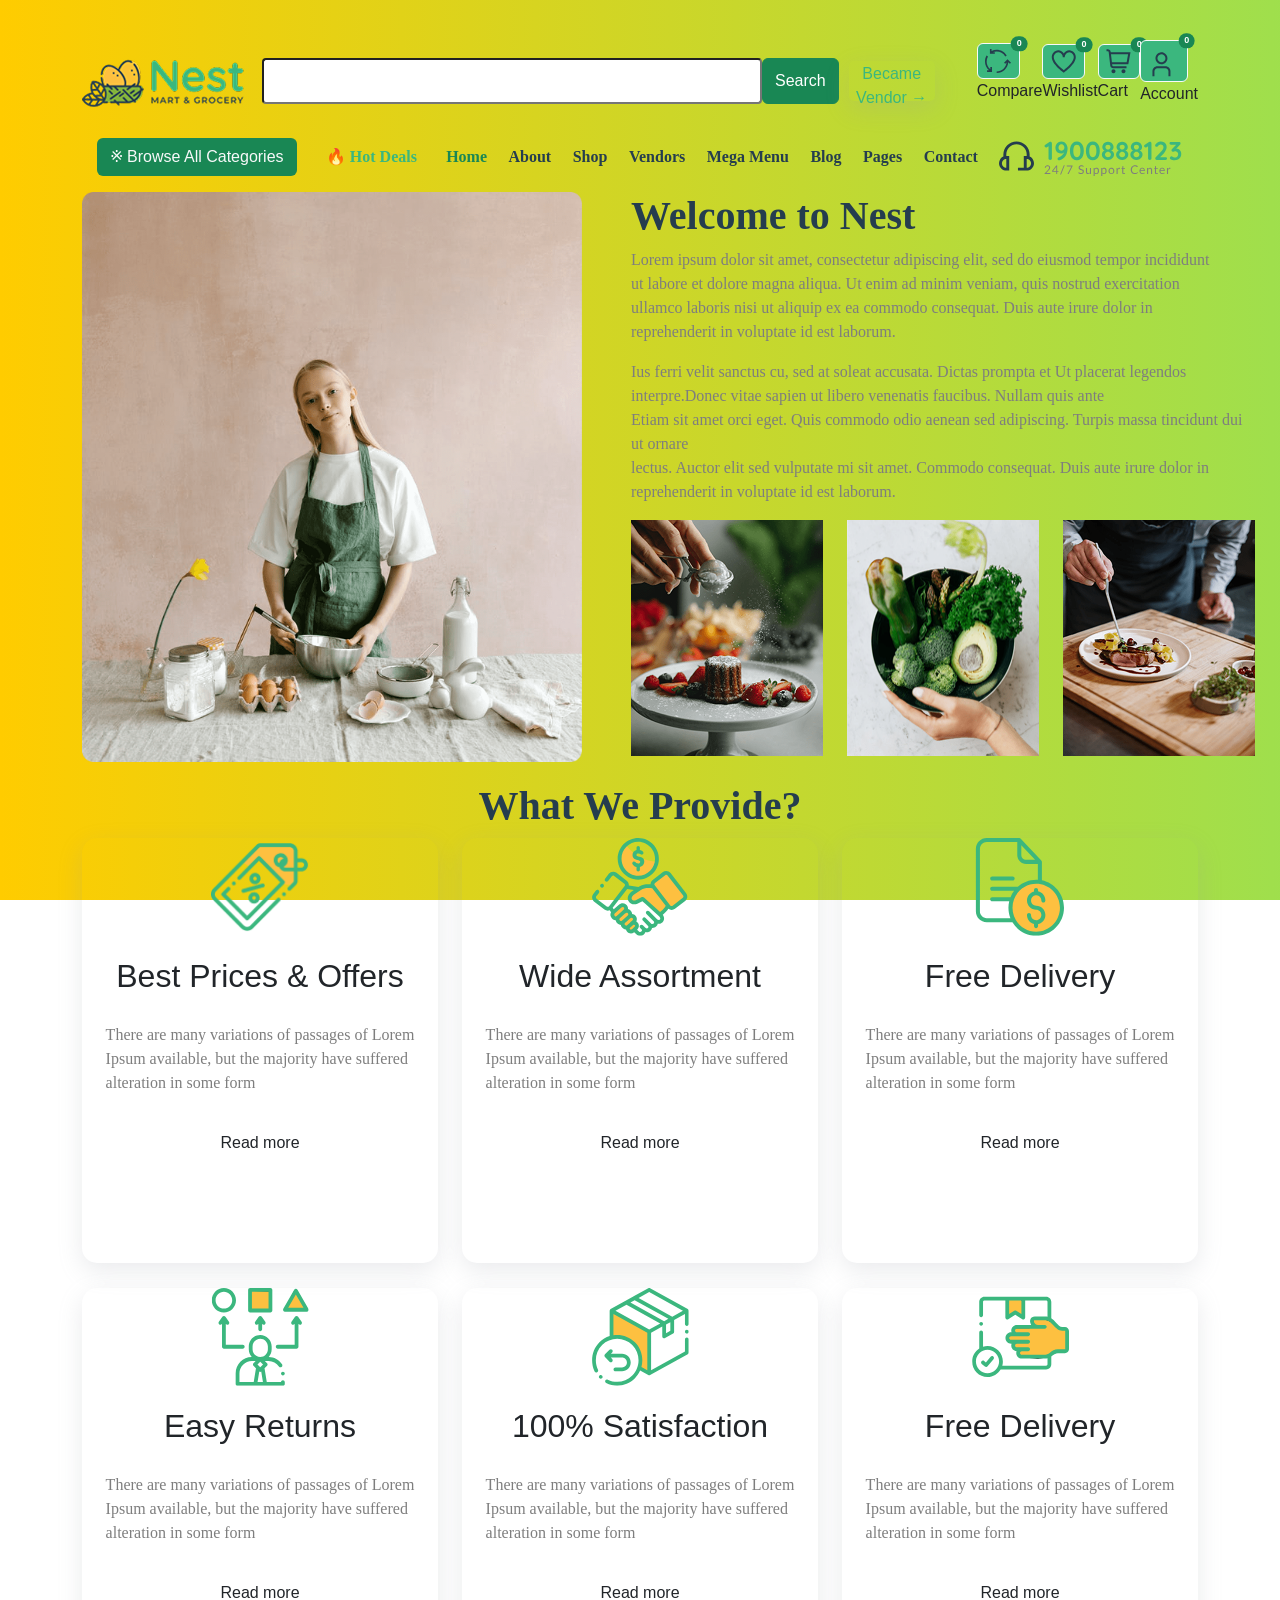
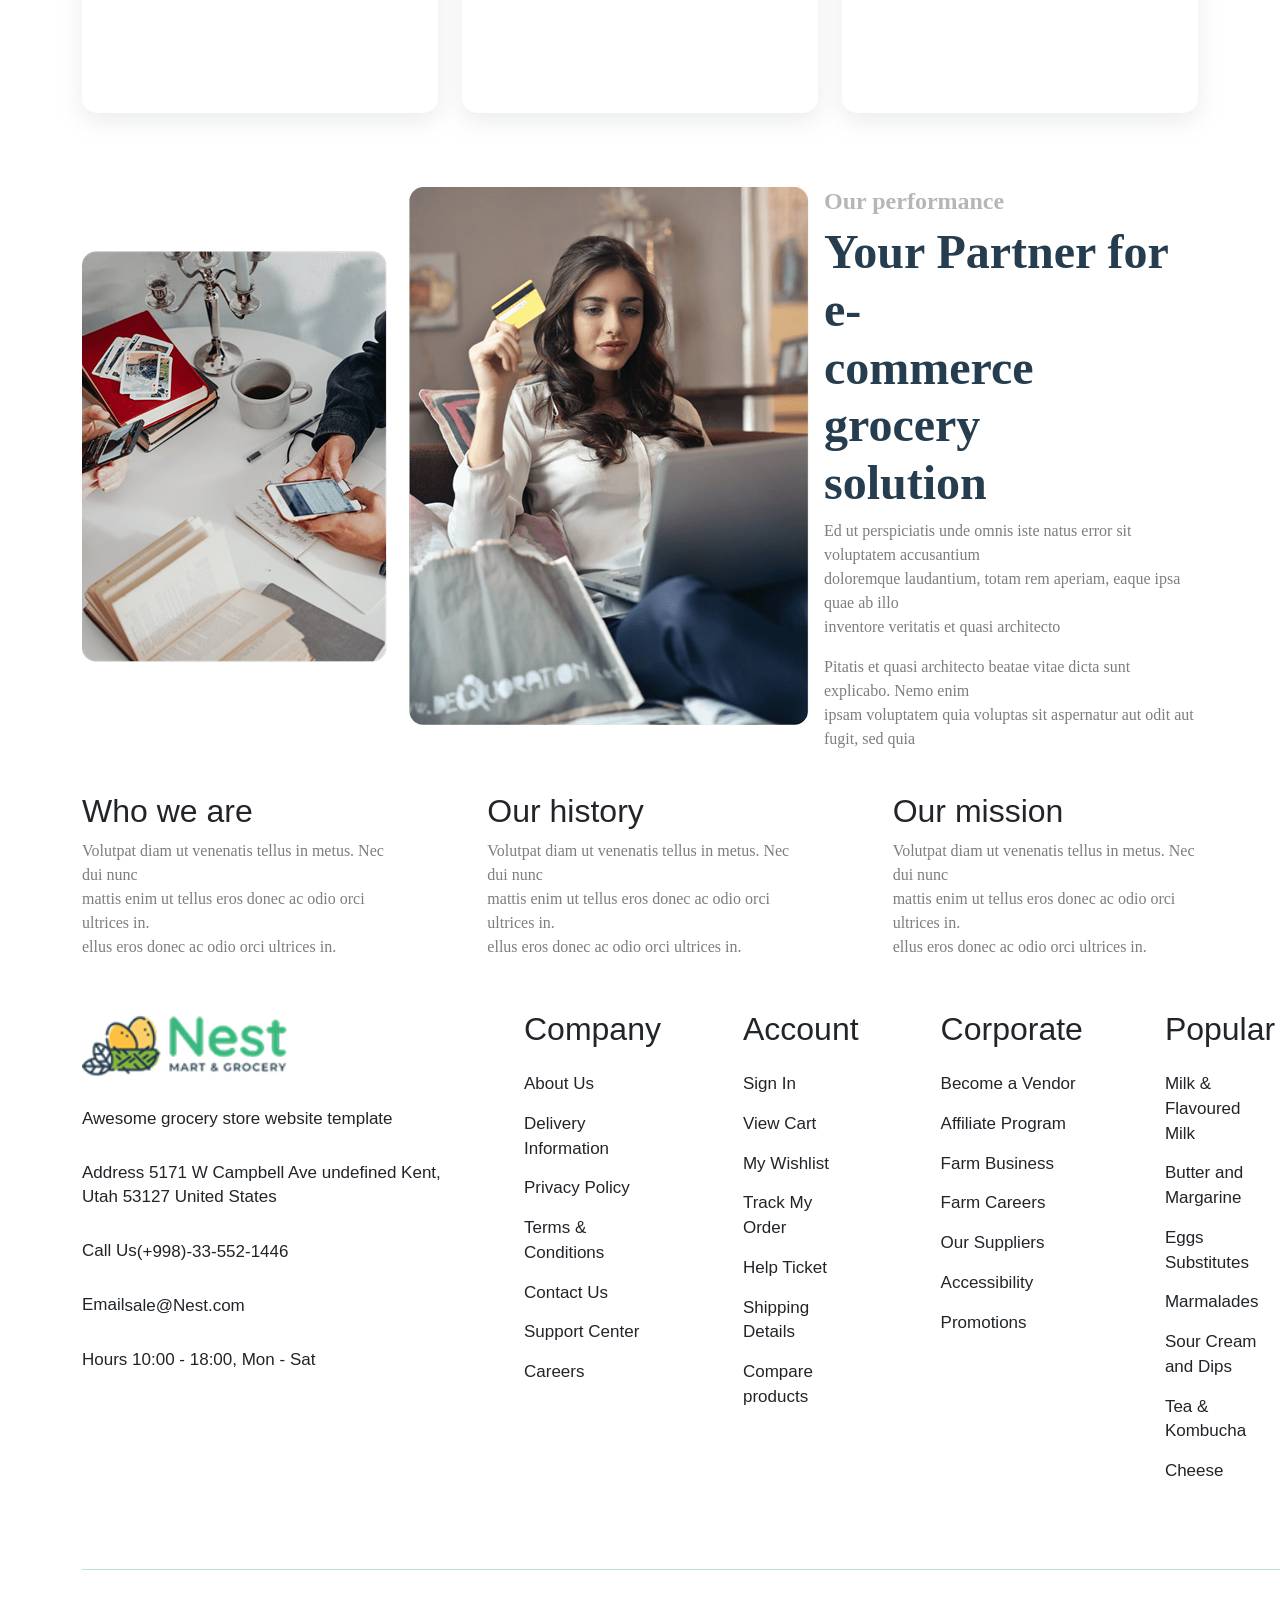
<file: Saidazim.html>
<!DOCTYPE html>
<html lang="en">

<head>
    <meta charset="UTF-8">
    <meta name="viewport" content="width=, initial-scale=1.0">
    <title>Document</title>
    <link rel="stylesheet" href="	https://cdn.jsdelivr.net/npm/bootstrap@5.3.8/dist/css/bootstrap.min.css">
    <link rel="stylesheet" href="main.css">
</head>

<body>
    <Header>
        <div class="container">
            <div class="next-heading-wr">
                <img class="heading-logo" src="./images/Nest.png" alt="" />

                <form class="form-inline d-flex">
                    <input class="input form-control-sm" placeholder type="search" />
                    <button type="submit" class="button btn btn-success">Search</button>
                </form>
                <button class="btv">Became Vendor →</button>
                <ul class="d-flex g-5 align-items-center">
                    <li>
                        <a href=""><button type="button" class="badge btn btn-outline-light position-relative">
                                <img src="./images/SVG.svg" alt="" />

                                <span
                                    class="position-absolute top-0 start-100 translate-middle badge rounded-pill bg-success">
                                    0
                                    <span class="visually-hidden">unread messages</span>
                                </span>
                            </button></a>
                        <span>Compare</span>
                    </li>
                    <li>
                        <a href=""><button type="button" class="badge btn btn-outline-light position-relative">
                                <img src="./images/SVG (1).svg" alt="" />
                                <span
                                    class="position-absolute top-0 start-100 translate-middle badge rounded-pill bg-success">
                                    0
                                    <span class="visually-hidden">unread messages</span>
                                </span>
                            </button></a>
                        <span>Wishlist</span>
                    </li>
                    <li>
                        <a href=""><button type="button" class="badge btn btn-outline-light position-relative">
                                <img src="./images/SVG (2).svg" alt="" />
                                <span
                                    class="position-absolute top-0 start-100 translate-middle badge rounded-pill bg-success">
                                    0
                                    <span class="visually-hidden">unread messages</span>
                                </span>
                            </button></a>
                        <span>Cart</span>
                    </li>
                    <li>
                        <a href=""><button type="button" class="badge btn btn-outline-light position-relative">
                                <img src="./images/394.svg" alt="" />
                                <span
                                    class="position-absolute top-0 start-100 translate-middle badge rounded-pill bg-success">
                                    0
                                    <span class="visually-hidden">unread messages</span>
                                </span>
                            </button></a>
                        <span>Account</span>
                    </li>
                </ul>
            </div>
            <div class="third-heading-wr">
                <button class="btn -nextbtn bg-success text-light">
                    ※ Browse All Categories
                </button>
                <span class="span"> 🔥 Hot Deals </span>
                <nav>
                    <ul class="list d-flex g-5">
                        <li>
                            <a class="a-1 text-success" href="">Home</a>
                        </li>
                        <li>
                            <a class="a" href="index.html">About</a>
                        </li>
                        <li>
                            <a class="a" href="">Shop</a>
                        </li>
                        <li>
                            <a class="a" href="">Vendors</a>
                        </li>
                        <li>
                            <a class="a" href="">Mega Menu </a>
                        </li>
                        <li>
                            <a class="a" href="">Blog </a>
                        </li>
                        <li>
                            <a class="a" href="">Pages </a>
                        </li>
                        <li>
                            <a class="a" href="">Contact </a>
                        </li>
                        <img src="./images/Container (2).svg" alt="" />
                    </ul>
                </nav>
                <div class="gradient-bg"></div>

                <!-- <h1 class="title">Mening Saytim</h1> -->
            </div>
    </Header>
    <main>
        <section class="e">
            <div class="container">
                <div class="r">
                    <div>
                        <img class="h" src="./images/106.png" alt="">
                    </div>
                    <div class="p-wr">
                        <h1 class="l">Welcome to Nest</h1>
                        <p class="u">Lorem ipsum dolor sit amet, consectetur adipiscing elit, sed do eiusmod tempor
                            incididunt <br>
                            ut labore et dolore magna aliqua. Ut enim ad minim veniam, quis nostrud exercitation <br>
                            ullamco laboris nisi ut aliquip ex ea commodo consequat. Duis aute irure dolor in <br>
                            reprehenderit in voluptate id est laborum.</p>
                        <p class="u">
                            Ius ferri velit sanctus cu, sed at soleat accusata. Dictas prompta et Ut placerat legendos
                            <br>
                            interpre.Donec vitae sapien ut libero venenatis faucibus. Nullam quis ante <br> Etiam sit
                            amet
                            orci eget. Quis commodo odio aenean sed adipiscing. Turpis massa tincidunt dui ut ornare
                            <br>
                            lectus. Auctor elit sed vulputate mi sit amet. Commodo consequat. Duis aute irure dolor in
                            <br>
                            reprehenderit in voluptate id est laborum.
                        </p>
                        <div class="k">
                            <img src="./images/about-2.png.png" alt="">
                            <img src="./images/about-3.png.png" alt="">
                            <img src="./images/about-4.png.png" alt="">
                        </div>
                    </div>
                </div>
            </div>
        </section>
        <section>
            <div class="container">
                <h1 class="f">What We Provide?</h1>
                <div class="j">
                    <div class="mini-e">
                        <img class="said" src="./images/icon-1.svg.png" alt="">
                        <h2 class="g">Best Prices & Offers</h2>
                        <p class="u">There are many variations of passages of Lorem <br>
                            Ipsum available, but the majority have suffered <br>
                            alteration in some form</p>
                        <span>Read more</span>
                    </div>
                    <div class="mini-e">
                        <img class="said" src="./images/icon-2.svg fill.svg" alt="">
                        <h2 class="g">Wide Assortment</h2>
                        <p class="u">There are many variations of passages of Lorem <br>
                            Ipsum available, but the majority have suffered <br>
                            alteration in some form</p>
                        <span>Read more</span>
                    </div>
                    <div class="mini-e">
                        <img class="said" src="./images/icon-3.svg fill.svg" alt="">
                        <h2 class="g">Free Delivery</h2>
                        <p class="u">There are many variations of passages of Lorem <br>
                            Ipsum available, but the majority have suffered <br>
                            alteration in some form</p>
                        <span>Read more</span>
                    </div>
                </div>
                <div class="sunat">
                    <div class="mini-e">
                        <img class="said" src="./images/icon-4.svg.svg" alt="">
                        <h2 class="g">Easy Returns</h2>
                        <p class="u">There are many variations of passages of Lorem <br>
                            Ipsum available, but the majority have suffered <br>
                            alteration in some form</p>
                        <span>Read more</span>
                    </div>
                    <div class="mini-e">
                        <img class="said" src="./images/icon-5.svg.svg" alt="">
                        <h2 class="g">100% Satisfaction</h2>
                        <p class="u">There are many variations of passages of Lorem <br>
                            Ipsum available, but the majority have suffered <br>
                            alteration in some form</p>
                        <span>Read more</span>
                    </div>
                    <div class="mini-e">
                        <img class="said" src="./images/icon-6.svg.svg" alt="">
                        <h2 class="g">Free Delivery</h2>
                        <p class="u">There are many variations of passages of Lorem <br>
                            Ipsum available, but the majority have suffered <br>
                            alteration in some form</p>
                        <span>Read more</span>
                    </div>
                </div>
            </div>
        </section>
        <section>
            <div class="container">
                <div class="kaiser">
                    <div>
                        <img src="/images/about-5.png.png" alt="">
                    </div>
                    <div>
                        <h3 class="lol">Our performance</h3>
                        <h1 class="pol">Your Partner for e- <br>
                            commerce grocery <br>
                            solution</h1>
                        <p class="huy">Ed ut perspiciatis unde omnis iste natus error sit voluptatem accusantium <br>
                            doloremque laudantium, totam rem aperiam, eaque ipsa quae ab illo <br>
                            inventore veritatis et quasi architecto</p>
                        <p class="huy">Pitatis et quasi architecto beatae vitae dicta sunt explicabo. Nemo enim <br>
                            ipsam voluptatem quia voluptas sit aspernatur aut odit aut fugit, sed quia</p>
                    </div>
                </div>
            </div>
        </section>
        <div class="container">
            <div class="d-flex nn">
                <div>
                    <h2 class="g">Who we are</h2>
                    <p class="u">Volutpat diam ut venenatis tellus in metus. Nec dui nunc <br>
                        mattis enim ut tellus eros donec ac odio orci ultrices in. <br>
                        ellus eros donec ac odio orci ultrices in.</p>
                </div>
                <div>
                    <h2 class="g">Our history</h2>
                    <p class="u">Volutpat diam ut venenatis tellus in metus. Nec dui nunc <br>
                        mattis enim ut tellus eros donec ac odio orci ultrices in. <br>
                        ellus eros donec ac odio orci ultrices in.</p>
                </div>
                <div>
                    <h2 class="g">Our mission</h2>
                    <p class="u">Volutpat diam ut venenatis tellus in metus. Nec dui nunc <br>
                        mattis enim ut tellus eros donec ac odio orci ultrices in. <br>
                        ellus eros donec ac odio orci ultrices in.</p>
                </div>
            </div>
        </div>
    </main>
    <footer>
        <div class="container">

            <div class="c">
                <div class="header" data-aos="fade-up" data-aos-duration="3000">
                    <div class="bagraunt"></div>
                </div>
                <div class="header2" data-aos="flip-left" data-aos-easing="ease-out-cubic" data-aos-duration="3000">
                    <div class="chast1">
                        <div class="en1">
                            <img class="ozida" src="./images/Nest.png" alt="">
                            <strong class="h2-sr">Awesome grocery store website
                                template</strong>
                            <strong class="h2-sr">Address 5171 W Campbell Ave undefined Kent, Utah 53127 United
                                States</strong>
                            <strong class="h2-sr"> Call Us<strong class="h2-sr gov">(+998)-33-552-1446</strong></strong>
                            <strong class="h2-sr"> Email<strong class="h2-sr gov">sale@Nest.com</strong></strong>
                            <strong class="h2-sr">Hours 10:00 - 18:00, Mon - Sat</strong>

                        </div>
                    </div>
                    <div class="en2">
                        <ul class="qq1">
                            <li class="qq2">
                                <h2 class="safari">Company</h2>
                            </li>
                            <li class="qq2"><strong class="h2-sr">About Us</strong></li>
                            <li class="qq2"><strong class="h2-sr">Delivery Information</strong></li>
                            <li class="qq2"><strong class="h2-sr">Privacy Policy</strong></li>
                            <li class="qq2"><strong class="h2-sr">Terms & Conditions</strong></li>
                            <li class="qq2"><strong class="h2-sr">Contact Us</strong></li>
                            <li class="qq2"><strong class="h2-sr">Support Center</strong></li>
                            <li class="qq2"><strong class="h2-sr">Careers</strong></li>
                        </ul>
                    </div>
                    <div class="en2">
                        <ul class="qq1">
                            <li class="qq2">
                                <h2 class="safari">Account</h2>
                            </li>
                            <li class="qq2"><strong class="h2-sr">Sign In</strong></li>
                            <li class="qq2"><strong class="h2-sr">View Cart</strong></li>
                            <li class="qq2"><strong class="h2-sr">My Wishlist</strong></li>
                            <li class="qq2"><strong class="h2-sr">Track My Order</strong></li>
                            <li class="qq2"><strong class="h2-sr">Help Ticket</strong></li>
                            <li class="qq2"><strong class="h2-sr">Shipping Details</strong></li>
                            <li class="qq2"><strong class="h2-sr">Compare products</strong></li>
                        </ul>
                    </div>
                    <div class="en2">
                        <ul class="qq1">
                            <li class="qq2">
                                <h2 class="safari">Corporate</h2>
                            </li>
                            <li class="qq2"><strong class="h2-sr">Become a Vendor</strong></li>
                            <li class="qq2"><strong class="h2-sr">Affiliate Program</strong></li>
                            <li class="qq2"><strong class="h2-sr">Farm Business</strong></li>
                            <li class="qq2"><strong class="h2-sr">Farm Careers</strong></li>
                            <li class="qq2"><strong class="h2-sr">Our Suppliers</strong></li>
                            <li class="qq2"><strong class="h2-sr">Accessibility</strong></li>
                            <li class="qq2"><strong class="h2-sr">Promotions</strong></li>
                        </ul>
                    </div>
                    <div class="en2">
                        <ul class="qq1">
                            <li class="qq2">
                                <h2 class="safari">Popular</h2>
                            </li>
                            <li class="qq2"><strong class="h2-sr">Milk & Flavoured Milk</strong></li>
                            <li class="qq2"><strong class="h2-sr">Butter and Margarine</strong></li>
                            <li class="qq2"><strong class="h2-sr">Eggs Substitutes</strong></li>
                            <li class="qq2"><strong class="h2-sr">Marmalades</strong></li>
                            <li class="qq2"><strong class="h2-sr">Sour Cream and Dips</strong></li>
                            <li class="qq2"><strong class="h2-sr">Tea & Kombucha</strong></li>
                            <li class="qq2"><strong class="h2-sr">Cheese</strong></li>
                        </ul>
                    </div>
                    <div class="en2">
                        <!-- <ul class="qq1">
              <li class="qq2">
                <h2 class="safari">Company</h2>
              </li>
              <li class="qq2"><strong class="h2-sr">From App Store or Google Play</strong></li>
              <li class="qq2"><a href="/"><img src="./imgs/img.svg" alt=""></a> <a href="/"><img
                    src="./imgs/img (1).svg" alt=""></a></li>
              <li class="qq2"><strong class="h2-sr">Secured Payment Gateways</strong></li>
              <li class="qq2"><strong class="h2-sr"><a href="/"><img src="./imgs/img (2).svg" alt=""></a></strong></li>


            </ul> -->
                    </div>

                </div>
            </div>
        </div>

    </footer>
</body>

</html>
</file>
<file: main.css>
* {
  box-sizing: border-box;
}

body {
  margin: 0;
}



.heading-a {
  text-decoration: none;
  font-family: Lato;
  font-weight: 400;
  font-style: Regular;
  font-size: 13px;
  line-height: 13px;
  letter-spacing: 0%;
  vertical-align: middle;
  color: rgba(126, 126, 126, 1);
}

li {
  list-style: none;
}

.heading-list {
  display: flex;
  gap: 20px;
  align-items: center;
  text-align: center;
  padding-left: 0;
}

.heading-center {
  font-family: Lato;
  font-weight: 700;
  font-style: Bold;
  font-size: 14px;
  line-height: 10px;
  letter-spacing: 0%;
  text-align: center;
  vertical-align: middle;
  color: rgba(59, 183, 126, 1);
}

.first-heading-wr {
  display: flex;
  align-items: center;
  gap: 50px;
}

.span {
  font-family: Lato;
  font-weight: 400;
  font-style: Regular;
  font-size: 13px;
  line-height: 13px;
  letter-spacing: 0%;
  vertical-align: middle;
  color: rgba(59, 183, 126, 1);
}

.heading-end-text {
  color: rgba(126, 126, 126, 1);
  font-family: Lato;
  font-weight: 400;
  font-style: Regular;
  font-size: 13px;
  line-height: 13px;
  letter-spacing: 0%;
  vertical-align: middle;
}

.Lan {
  font-family: Lato;
  font-weight: 400;
  font-style: Regular;
  font-size: 13px;
  line-height: 13px;
  letter-spacing: 0%;
  vertical-align: middle;
}

.heading-logo {
  width: 170;
  height: 52.16999816894531;
  min-width: 170px;
  max-width: 170px;
  opacity: 1;
}

.input-btn {
  padding: 14px;

  /* border: 2px solid rgba(188, 227, 201, 1); */
  /* border-radius: 4px; */
  border: none;
}

.inputs-btn {
  width: 91;
  min-width: 50px;
  min-height: 40px;
  /* opacity: 1; */
  padding-right: 22px;
  padding-left: 22px;
  border: none;
}

.next-heading-wr {
  display: flex;
  align-items: center;
  gap: 10px;
}

.input {
  width: 500px;
  height: 46px;
}

.button {
  height: 46px;
}

.img {
  width: 640px;
}

.btv {
  border: none;
  box-shadow: rgba(149, 157, 165, 0.2) 0px 8px 24px;
  background-color: transparent;
  width: 171px;
  height: 40px;
  border-radius: 5px;
  color: #3bb77e;
}

.badge {
  background-color: rgba(59, 183, 126, 1);
}

.btn-next {
  font-family: Quicksand;
  font-weight: 700;
  font-style: Bold;
  font-size: 16px;
  line-height: 44px;
  letter-spacing: 0%;
  text-align: center;
  vertical-align: middle;
}

.a {
  text-decoration-line: none;
  font-family: Quicksand;
  font-weight: 700;
  font-style: Bold;
  font-size: 16px;
  color: rgba(37, 61, 78, 1);
  line-height: 70px;
  letter-spacing: 0%;
  vertical-align: middle;
}

.list {
  gap: 21.5px;
  align-items: center;
  padding-top: 0;
  padding-left: 0;
  padding-bottom: 0;
  margin-bottom: 0;
}

.a-1 {
  color: rgba(59, 183, 126, 1);
  text-decoration-line: none;
  font-family: Quicksand;
  font-weight: 700;
  font-style: Bold;
  font-size: 16px;
  line-height: 70px;
  letter-spacing: 0%;
  vertical-align: middle;
}

.span {
  font-family: Quicksand;
  font-weight: 700;
  font-style: Bold;
  font-size: 16px;

  line-height: 26px;
  letter-spacing: 0%;
  vertical-align: middle;
}

.third-heading-wr {
  display: flex;
  align-items: center;
  justify-content: space-around;
}

body {
  background: #f5f5f5;
  padding: 40px;
}

.banner {
  background: #dff3ee;
  border-radius: 16px;
  padding: 40px;
  display: flex;
  align-items: center;
  justify-content: space-between;
  gap: 30px;
  background-image: url(./images/5195404522891710310_121.jpg);
}

.banner-text h1 {
  font-size: 36px;
  color: #1b4d3e;
}

.banner-text h2 {
  font-size: 32px;
  color: #1b4d3e;
  margin-bottom: 10px;
}

.banner-text p {
  color: #4f6f68;
  margin-bottom: 20px;
}

.banner-form {
  display: flex;
  gap: 10px;
}

.banner-form input {
  padding: 12px 16px;
  border-radius: 25px;
  border: none;
  outline: none;
  width: 220px;
}

.banner-form button {
  padding: 12px 20px;
  border-radius: 25px;
  border: none;
  background: #3bb77e;
  color: #fff;
  cursor: pointer;
  font-weight: bold;
}

.banner-image img {
  max-width: 260px;
}

@media (max-width: 768px) {
  .banner {
    flex-direction: column;
    text-align: center;
  }

  .banner-form {
    justify-content: center;
    flex-wrap: wrap;
  }
}

.main-h2 {
  font-family: Quicksand;
  font-weight: 700;
  font-style: Bold;
  font-size: 32px;
  line-height: 30px;
  letter-spacing: 0%;
  vertical-align: middle;
  color: rgba(37, 61, 78, 1);
}

.main-span {
  font-family: Quicksand;
  font-weight: 600;
  font-style: SemiBold;
  font-size: 15px;
  color: rgba(37, 61, 78, 1);
  line-height: 24px;
  letter-spacing: 0%;
  vertical-align: middle;
}

.span-wr {
  gap: 18.1px;
  display: flex;
  align-items: center;
  gap: px;
}

.four-main-wrapper {
  padding-top: 51px;
}

.food-wr {
  width: 141px;
  background: rgba(242, 252, 228, 1);
  border-radius: 10px;
  flex-direction: column;
  align-items: center;
  display: flex;
  gap: 10px;
}

.food-in {
  font-family: Quicksand;
  font-weight: 700;
  font-style: Bold;
  font-size: 16px;
  line-height: 19.2px;
  letter-spacing: 0%;
  text-align: center;
  vertical-align: middle;
}

.food-in-nm {
  font-family: Lato;
  font-weight: 400;
  font-style: Regular;
  font-size: 16px;
  line-height: 26px;
  letter-spacing: 0%;
  text-align: center;
  vertical-align: middle;
  color: rgba(126, 126, 126, 1);
}

.div-wr {
  display: flex;
  gap: 20px;
  padding-top: 10px;
}

.food-wr-1 {
  width: 141px;
  background: rgba(255, 252, 235, 1);
  border-radius: 10px;
  flex-direction: column;
  align-items: center;
  display: flex;
  gap: 10px;
}

.food-wr-2 {
  width: 141px;
  background: rgba(236, 255, 236, 1);
  border-radius: 10px;
  flex-direction: column;
  align-items: center;
  display: flex;
  gap: 10px;
}

.food-wr-3 {
  width: 141px;
  background: rgba(254, 239, 234, 1);
  border-radius: 10px;
  flex-direction: column;
  align-items: center;
  display: flex;
  gap: 10px;
}

.food-wr-4 {
  width: 141px;
  background: rgba(255, 243, 235, 1);
  border-radius: 10px;
  flex-direction: column;
  align-items: center;
  display: flex;
  gap: 10px;
}

.food-wr-4 {
  width: 151px;
  background: rgba(255, 243, 255, 1);
  border-radius: 10px;
  flex-direction: column;
  align-items: center;
  display: flex;
  gap: 10px;
}

.food-wr-5 {
  width: 151px;
  background: rgba(255, 243, 255, 1);
  border-radius: 10px;
  flex-direction: column;
  align-items: center;
  display: flex;
  gap: 10px;
}

.food-wr-6 {
  width: 151px;
  background: rgba(242, 252, 228, 1);
  border-radius: 10px;
  flex-direction: column;
  align-items: center;
  display: flex;
  gap: 10px;
}

.food-wr-7 {
  width: 151px;
  background: rgba(254, 239, 234, 1);
  border-radius: 10px;
  flex-direction: column;
  align-items: center;
  display: flex;
  gap: 10px;
}

.food-wr-8 {
  width: 151px;
  background: rgba(242, 252, 228, 1);
  border-radius: 10px;
  flex-direction: column;
  align-items: center;
  display: flex;
  gap: 10px;
}

.food-wr-9 {
  width: 151px;
  background: rgba(254, 239, 234, 1);
  border-radius: 10px;
  flex-direction: column;
  align-items: center;
  display: flex;
  gap: 10px;
}

.main-h1 {
  font-family: Quicksand;
  font-weight: 700;
  font-style: Bold;
  font-size: 24px;
  line-height: 28.8px;
  letter-spacing: 0%;
  vertical-align: middle;
  color: rgba(37, 61, 78, 1);
}

.main-btn {
  font-family: Quicksand;
  font-weight: 700;
  font-style: Bold;
  font-size: 7px;
  background: rgba(59, 183, 126, 1);
  line-height: 15.6px;
  letter-spacing: 0.5px;
  text-align: center;
  vertical-align: middle;
  color: rgba(255, 255, 255, 1);
  opacity: 1;
  width: 167.5px;
  opacity: 1;
  padding-top: 8px;
  padding-right: 9px;
  padding-bottom: 8px;
  padding-left: 13px;
  border-radius: 4px;
  border: none;
  margin-top: 15px;
}

.main-wr {
  background-image: url(./images/alt.svg);
  width: 400.6300048828125px;
  opacity: 1;
  border-radius: 10px;
  background-size: cover;
  padding: 50px;
  padding-bottom: 77px;
}

.main-first-wr {
  display: flex;
  justify-content: space-between;
  padding-top: 12px;
}

.main-wr-2 {
  width: 400.6300048828125px;
  background-image: url(./images/yogurt.svg);
  opacity: 1;
  border-radius: 10px;
  background-size: cover;
  padding: 50px;
  padding-bottom: 77px;
}

.main-wr-3 {
  width: 400.6300048828125px;
  background-image: url(./images/veg.svg);
  opacity: 1;
  border-radius: 10px;
  background-size: cover;
  padding: 50px;
  padding-bottom: 77px;
}

.mini-div {
  width: 298px;
  border-radius: 15px;
  border: 1px solid #ececec;
  padding: 20px;
  display: flex;
  flex-direction: column;
  gap: 11px;
}

.mini-div-img {
  padding: 25px;
}

.b {
  font-family: Lato;
  font-weight: 400;
  font-style: Regular;
  font-size: 12px;
  line-height: 100%;
  letter-spacing: 0%;
  vertical-align: middle;
  color: rgba(173, 173, 173, 1);
}

.h3-f {
  font-family: Quicksand;
  font-weight: 700;
  font-style: Bold;
  font-size: 16px;
  line-height: 19.2px;
  letter-spacing: 0%;
  vertical-align: middle;
  color: rgba(37, 61, 78, 1);
}

.ss {
  font-family: STAR7;
  font-weight: 400;
  font-style: Regular;
  font-size: 12px;
  color: rgba(174, 174, 174, 1);
  line-height: 12px;
  letter-spacing: 0%;
  vertical-align: middle;
}

.sp {
  font-family: Lato;
  font-weight: 400;
  font-style: Regular;
  font-size: 16px;
  color: rgba(182, 182, 182, 1);
  line-height: 26px;
  letter-spacing: 0%;
  vertical-align: middle;
}

.s-y {
  font-family: Lato;
  font-weight: 400;
  font-style: Regular;
  font-size: 16px;
  color: rgba(59, 183, 126, 1);
  line-height: 26px;
  letter-spacing: 0%;
  vertical-align: middle;
}

.cost {
  font-family: Quicksand;
  font-weight: 700;
  font-style: Bold;
  font-size: 18px;
  color: rgba(59, 183, 126, 1);
  line-height: 26px;
  letter-spacing: 0%;
  vertical-align: middle;
  text-decoration: underline;
  text-decoration-style: solid;
  text-decoration-thickness: 0%;
  text-decoration-skip-ink: auto;
}

.del {
  font-family: Quicksand;
  font-weight: 600;
  font-style: SemiBold;
  font-size: 14px;
  color: rgba(173, 173, 173, 1);
  line-height: 26px;
  letter-spacing: 0%;
  vertical-align: middle;
  text-decoration: line-through;
}

.mini-dv-wr {
  display: flex;
  /* justify-content: space-between; */
  gap: 30px;
  flex-wrap: wrap;
}

.carusel-h5 {
  font-family: Quicksand;
  font-weight: 700;
  font-style: Bold;
  font-size: 72px;
  color: rgba(37, 61, 78, 1);
  line-height: 72px;
  letter-spacing: 0%;
  text-align: center;
  vertical-align: middle;
}

.carusel-1 {
  font-family: Lato;
  font-weight: 400;
  font-style: Regular;
  font-size: 30px;
  line-height: 28px;
  letter-spacing: 0%;
  text-align: center;
  vertical-align: middle;
}

.carusel-h6 {
  font-family: Quicksand;
  font-weight: 700;
  font-style: Bold;
  font-size: 72px;
  line-height: 72px;
  letter-spacing: 0%;
  vertical-align: middle;
  color: rgba(37, 61, 78, 1);
}

.carusel-1 {
  font-family: Lato;
  font-weight: 400;
  font-style: Regular;
  font-size: 30px;
  line-height: 28px;
  letter-spacing: 0%;
  vertical-align: middle;
  color: rgba(126, 126, 126, 1);
}

.ss-1 {
  font-family: STAR7;
  font-weight: 400;
  font-style: Regular;
  font-size: 12px;
  color: rgba(253, 192, 64, 1);
  line-height: 12px;
  letter-spacing: 0%;
  vertical-align: middle;
}

.g {
  display: flex;
  align-items: center;
  gap: 15px;
}

.kotta-div {
  display: flex;
  gap: 24px;
  margin-top: 60px;
}

.nbtn:focus {
  background-color: aquamarine;
  width: 80px;
}

.narx {
  display: flex;
  gap: 8px;
  align-items: center;
}

.h22 {
  width: 190px;
  height: 39px;

  opacity: 1;

  font-weight: 700;
  font-style: Bold;
  font-size: 16px;

  line-height: 19.2px;
  letter-spacing: 0%;
  vertical-align: middle;
}

.p22 {
  color: #b6b6b6;

  font-weight: 400;

  font-size: 16px;

  line-height: 26px;
  letter-spacing: 0%;
  vertical-align: middle;
}


.nbtn {
  border: none;
  color: #3bb77e;
  width: 78px;
  height: 36px;

  opacity: 1;
  border-radius: 4px;
  background-color: #def9ec;
  align-items: center;
}


.nr1 {
  color: #3bb77e;

  font-weight: 700;
  font-style: Bold;
  font-size: 18px;

  line-height: 26px;
  letter-spacing: 0%;
  vertical-align: middle;
  text-decoration: underline;
  text-decoration-style: solid;

  text-decoration-thickness: 0%;
  text-decoration-skip-ink: auto;
  margin: 0;
  padding: 0;
}

.nd {
  color: #adadad;

  font-weight: 600;

  font-size: 14px;

  line-height: 26px;
  letter-spacing: 0%;
  vertical-align: middle;
  text-decoration: line-through;
  margin: 0;
  padding: 0;
}


.kotta-d {
  width: 310px;
  background-repeat: no-repeat;
  height: 285px;
  /* background-image: url(./images/Organic\ Cage\ Grade\ A\ Large\ \ Eggs.png); */
  position: relative;
}


.h {
  font-family: Quicksand;
  font-weight: 700;
  font-style: Bold;
  font-size: 30px;
  color: #253D4E;
  line-height: 72px;
  letter-spacing: 0%;
  vertical-align: middle;
}

.st {
  font-family: Lato;
  font-weight: 400;
  font-style: Regular;
  font-size: 18px;
  line-height: 28px;
  letter-spacing: 0%;
  vertical-align: middle;

}


.Nest {
  font-family: Lato;
  font-weight: 400;
  font-style: Regular;
  font-size: 18px;
  color: #3bb77e;
  line-height: 28px;
  letter-spacing: 0%;
  vertical-align: middle;
}


.ortolla {
  display: flex;
}


.flex-hh {
  display: flex;
  border-radius: 50%;
  margin-bottom: none;
}


.in3 {
  border-bottom-left-radius: 50px;
  border-top-left-radius: 50px;
  border-right: none;
}


.t {
  display: flex;
  flex-direction: column;
  gap: 20px;
  background-image: url(./images/873dc368ab905c42ffa13dd8cdae0c7a05e4deec.png);
  display: flex;
  padding: 83px 50px;
  margin-top: 39px;
  border-radius: 20px;
  margin-left: 12px;
  margin-right: 12px;
  margin-bottom: 32px;
  height: 436px;
}



.ozida {
  width: 215px;
}


.qq1 {
  display: flex;
  flex-direction: column;
  gap: 15px;
}

.qq2 {
  list-style-type: none;
}


.h2-sr {

  font-weight: 400;

  font-size: 17px;

  line-height: 24px;
  letter-spacing: 0%;
  vertical-align: middle;

}


.en1 {
  width: 360px;
  display: flex;
  flex-direction: column;
  gap: 30px;
}


.c {
  display: flex;
}


.header2 {
  display: flex;
  gap: 50px;
  padding-bottom: 70px;
  margin-top: 35px;
  border-bottom: 1px solid #BCE3C9;
}

.h {
  width: 500px;
}

.l {
  font-family: Quicksand;
  font-weight: 700;
  font-style: Bold;
  font-size: 40px;
  color: #253D4E;
  line-height: 48px;
  letter-spacing: 0%;
  vertical-align: middle;
}

.u {
  font-family: Lato;
  font-weight: 400;
  font-style: Regular;
  font-size: 16px;
  color: #7E7E7E;
  line-height: 24px;
  letter-spacing: 0%;
  vertical-align: middle;
}

.p-wr {
  display: flex;
  flex-direction: column;
}

.e {
  display: flex;
}

.r {
  display: flex;
  gap: 49px;
}

.k {
  display: flex;
  gap: 24px;
}

.f {
  font-family: Quicksand;
  font-weight: 700;
  font-style: Bold;
  font-size: 40px;
  color: #253D4E;
  line-height: 48px;
  letter-spacing: 0%;
  text-align: center;
  vertical-align: middle;
  display: flex;
  justify-content: center;
  padding-top: 20px;
}


.mini-e {
  width: 423.2200012207031px;
  height: 424.79998779296875px;
  opacity: 1;
  top: 906.94px;
  left: 12px;
  border-radius: 15px;
  border-width: 1px;
  box-shadow: rgba(149, 157, 165, 0.2) 0px 8px 24px;
  opacity: 1;
  top: 906.94px;
  left: 12px;
  border-radius: 15px;
  border-width: 1px;
  display: flex;
  flex-direction: column;
  align-items: center;
  gap: 20px;
}

.said {
  width: 98.84171295166016px;
  height: 98.84171295166016px;
  opacity: 1;
}

.j {
  display: flex;
  gap: 24px;
}

.sunat {
  display: flex;
  gap: 24px;
  padding-top: 25px;
}

.kaiser {
  display: flex;
  gap: 15px;
  padding-top: 74px;
}


.lol {
  font-family: Quicksand;
  font-weight: 700;
  font-style: Bold;
  font-size: 24px;
  color: #B6B6B6;
  line-height: 28.8px;
  letter-spacing: 0%;
  vertical-align: middle;
}

.pol {
  font-family: Quicksand;
  font-weight: 700;
  font-style: Bold;
  font-size: 48px;
  color: #253D4E;
  line-height: 57.6px;
  letter-spacing: 0%;
  vertical-align: middle;
}

.huy {
  font-family: Lato;
  font-weight: 400;
  font-style: Regular;
  font-size: 16px;
  color: #7E7E7E;
  line-height: 24px;
  letter-spacing: 0%;
  vertical-align: middle;
}

.nn {
  display: flex;
  gap: 100px;
  padding-top: 25px;
}


/* body {
  margin: 0;
  font-family: sans-serif;
}

#loader {
  position: fixed;
  width: 100%;
  height: 100vh;
  background: #0f172a;
  display: flex;
  justify-content: center;
  align-items: center;
  color: white;
  z-index: 1000;
}

.logo {
  font-size: 40px;
  animation: glow 1.5s infinite alternate;
}

@keyframes glow {
  from {
    text-shadow: 0 0 10px #00f7ff;
  }

  to {
    text-shadow: 0 0 30px #00f7ff;
  }
}

#content {
  text-align: center;
  margin-top: 100px;
} */

.dark {
  background: rgb(0, 0, 0);
  color: white;
  border-radius: 40px;
}

body {
  margin: 0;

  background: white;
}

#particles {
  position: fixed;
  top: 0;
  left: 0;
  width: 100%;
  height: 100%;
}

/* .title {
  position: absolute;
  top: 40%;
  width: 100%;
  text-align: center;
  color: white;
  font-size: 40px;
} */

body {
  margin: 0;
}


#particles {
  position: fixed;
  top: 0;
  left: 0;
  width: 100%;
  height: 100vh;
  z-index: -1;
  pointer-events: none;
}


/* html,
body {
  overflow-x: hidden;
} */





body {
  margin: 0;
  font-family: sans-serif;
  overflow-x: hidden;
}

.gradient-bg {
  position: fixed;
  top: 0;
  left: 0;
  width: 100%;
  height: 100%;
  z-index: -1;
  background: linear-gradient(270deg, #ff00cc, #3333ff, #00ffcc, #ffcc00);
  background-size: 800% 800%;
  animation: gradientMove 15s ease infinite;
}

@keyframes gradientMove {
  0% {
    background-position: 0% 50%;
  }

  50% {
    background-position: 100% 50%;
  }

  100% {
    background-position: 0% 50%;
  }
}

.title {
  text-align: center;
  margin-top: 200px;
  color: white;
  font-size: 50px;
}

.abdu {
  padding-top: 50px;
}


.shoh {
  padding-top: 50px;
}


@media screen and (max-width:376px) {
  .main-first-wr {
    display: flex;
    flex-direction: column;
    gap: 15px;
  }

  .four-main-wrapper {
    display: flex;
    flex-direction: column;
    gap: 50px;
  }

  .g {
    display: flex;
    flex-direction: column;
  }

  .food-wr-4 {
    display: none;
  }

  .food-wr-5 {
    display: none;
  }

  .food-wr-6 {
    display: none;
  }

  .food-wr-7 {
    display: none;
  }

  .food-wr-8 {
    display: none;
  }

  .food-wr-3 {
    display: none;
  }

  .food-wr-9 {
    display: none;
  }

  .kotta-div {
    display: flex;
    flex-direction: column;
  }

  .header2 {
    display: flex;
    flex-direction: column;
    align-items: center;
  }

  .span-wr {
    display: none;
  }

  .btn {}

  .nux {
    /* display: none; */
  }

  .uyu {
    display: none;
  }

  .next-heading-wr {
    display: none;
  }

  .ulo {
    width: 5000px;
  }

  .first-heading-wr {
    display: none;
  }

  .lop {
    display: none;
  }

  .nuau {
    width: 4500px;
  }


}
</file>
